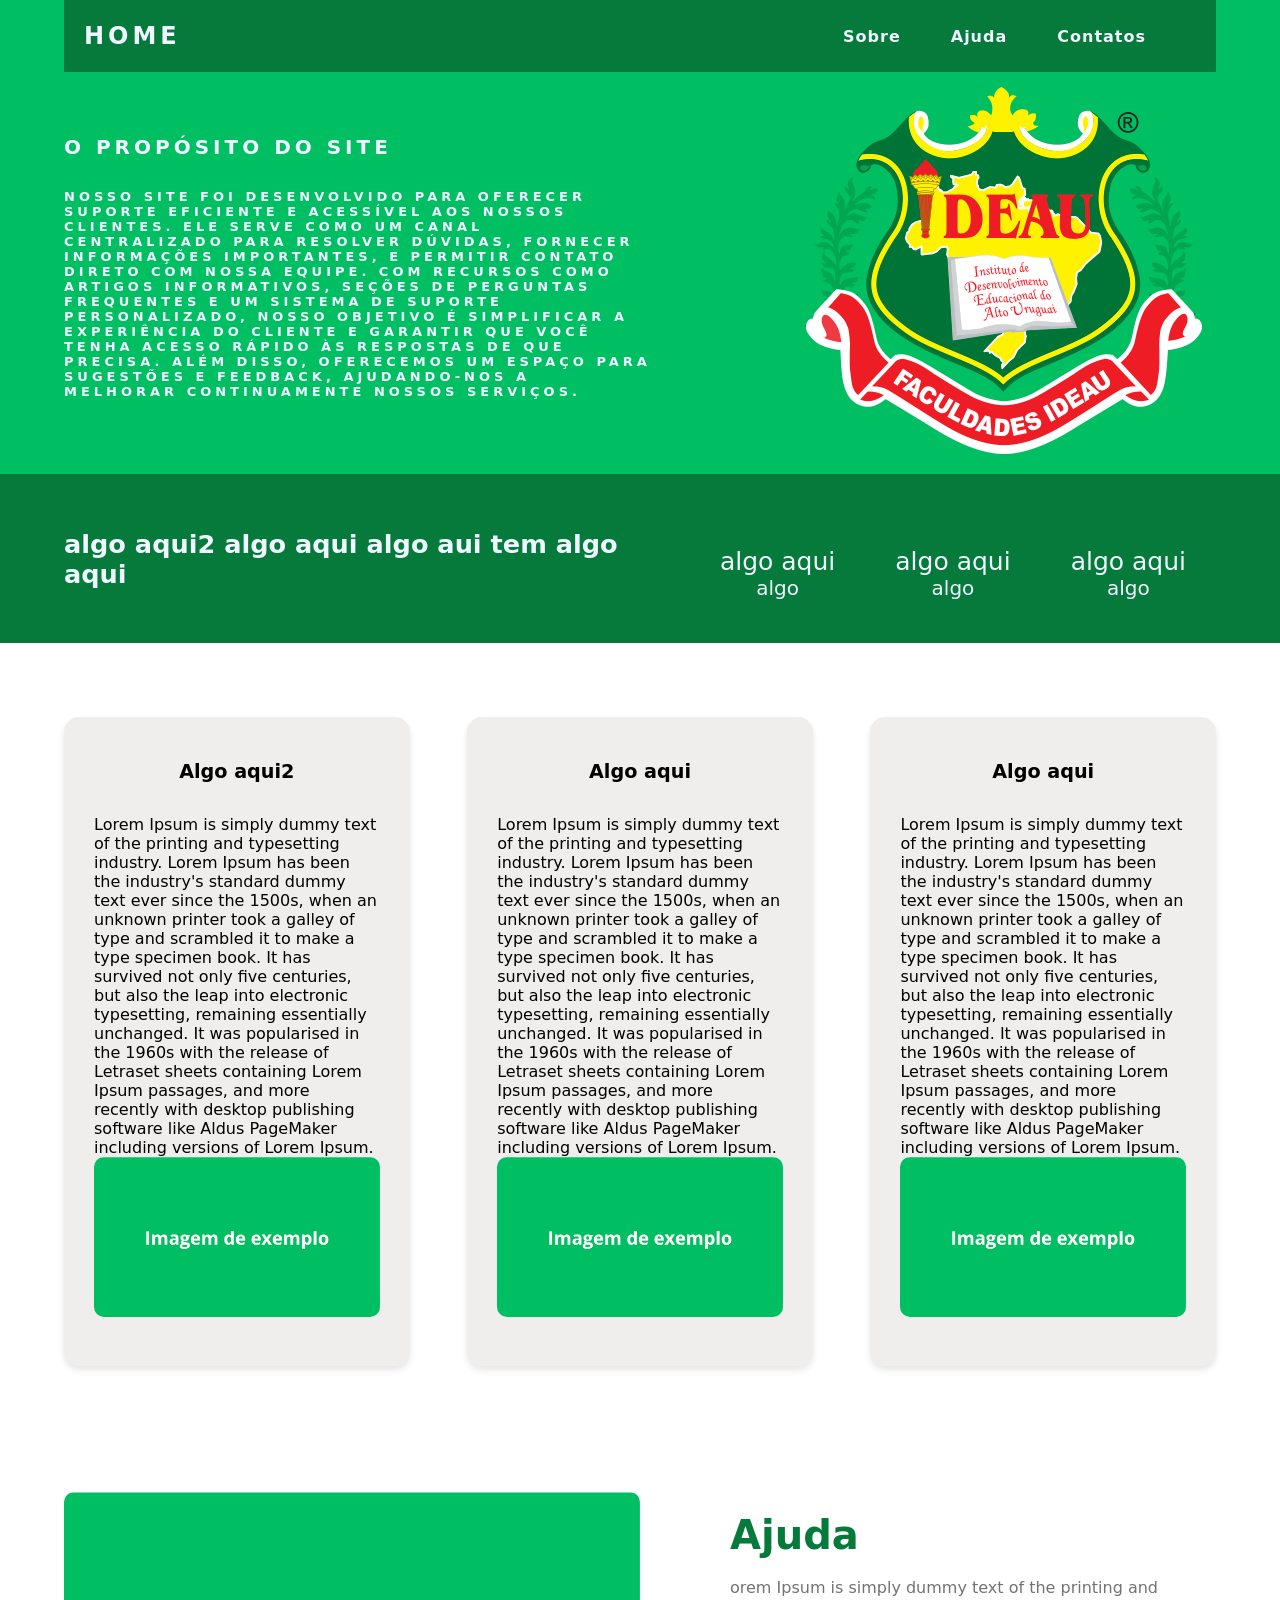
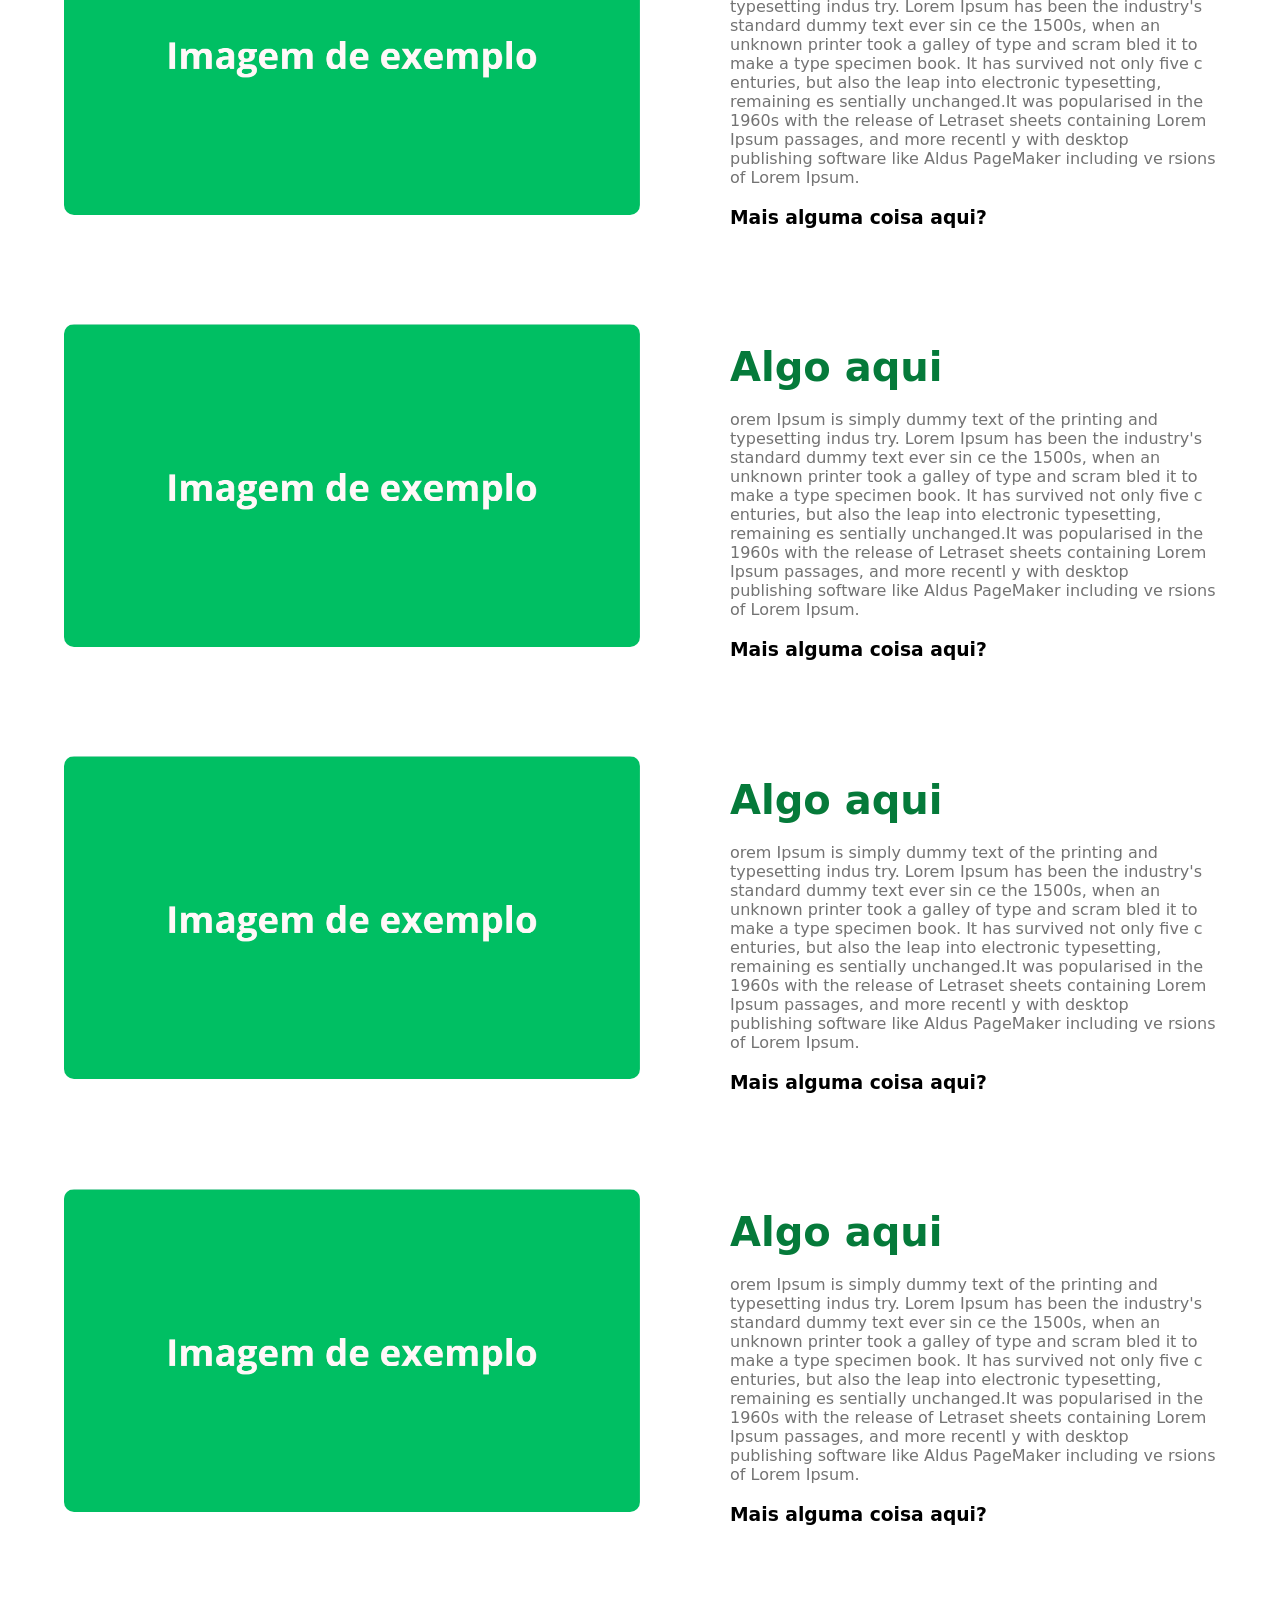
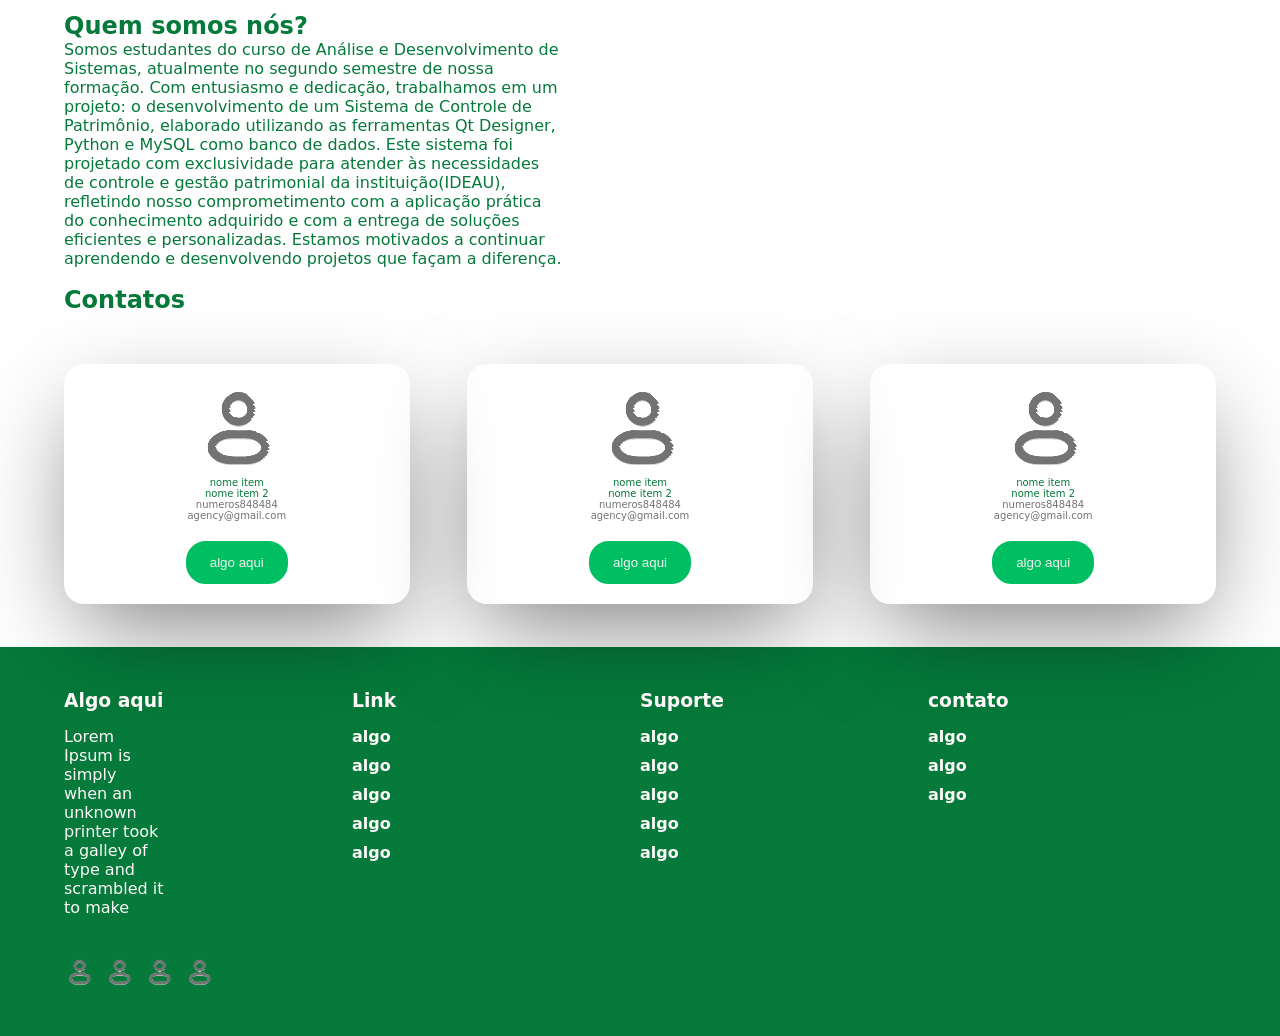
<file: PATP/asset_ctrl/documentation/helps/index.html>
<!DOCTYPE html>
<html lang="PT-BR">
<head>
    <meta charset="UTF-8">
    <meta name="viewport" content="width=device-width, initial-scale=1.0">
    <link rel="stylesheet" href="style.css">

    <title>Site Informativo - PATP 2/2024</title>
</head>
<body>
    <!--inicio do background_verde-->
    <div class="background_verde">
        <!--inicio do side menu superior-->
        <header id="header">
            <div class="container">
                <nav id="home">
                    <a class ="logo" href="#">Home</a>
                    <div class="menu-bar">
                        <div class="line1"></div>
                        <div class="line2"></div>
                        <div class="line3"></div>
                    </div>
                    <ul class="nav-list">
                        <li><a href="#diferenciais">Sobre</a></li>
                        <li><a href="#sobre">Ajuda</a></li>                     
                        <li><a href="#informacoes">Contatos</a></li> 
                        <li><a href="#home"></a></li>
                        <!--<li><a href="#"> <button class="btn-gradiente">algo aqui</button></a></li>-->
                    </ul>
                </nav>
            </div>
        </header>
        <!--final do side menu superior-->
        <!--inicio de um container-->
        <main>
            <div class="container">
                <div class="text-main">
                    <h1>  O Propósito do Site</h1>
                    <h2>
                        Nosso site foi desenvolvido para oferecer suporte eficiente e acessível aos nossos clientes. Ele serve como um canal centralizado para resolver dúvidas, fornecer informações importantes, e permitir contato direto com nossa equipe. Com recursos como artigos informativos, seções de perguntas frequentes e um sistema de suporte personalizado, nosso objetivo é simplificar a experiência do cliente e garantir que você tenha acesso rápido às respostas de que precisa. Além disso, oferecemos um espaço para sugestões e feedback, ajudando-nos a melhorar continuamente nossos serviços.</h2>
                </div>
                <div class="main-imagem">
                    <img src="logo__ideau.png" alt="imagem de exemplo">
                </div>
            </div>
        </main>
        <!--final de um container-->
    </div>
    <!--final do background_verde-->
    <!--inicio resultados-->
    <section id="resultados" class="resultados">
        <div class="container">
            <div class="resultados-text">
                algo aqui2 algo aqui algo aui tem algo aqui
            </div>
            <div class="resultados-dois">
                <p>
                    <span> algo aqui</span><br>
                    algo
                </p>

                <p>
                    <span> algo aqui</span><br>
                    algo
                </p>

                <p>
                    <span> algo aqui</span><br>
                    algo
                </p>
            </div>
        </div>
    </section>
    <!--final de resutados-->
    <!--inicial de section, container, diferenciais(parte do conteudo abaixo da faixa verde)-->
    <section id="diferenciais"class="diferenciais">
        <div class="container">
            <div class="card">
                <h3 class="titulo">Algo aqui2</h3><br>
                <p>Lorem Ipsum is simply dummy text of the printing and typesetting industry. Lorem Ipsum has been the industry's standard dummy text ever since the 1500s, when an unknown printer took a galley of type and scrambled it to make a type specimen book. It has survived not only five centuries, but also the leap into electronic typesetting, remaining essentially unchanged. 
                    It was popularised in the 1960s with the release of Letraset sheets containing Lorem Ipsum passages, and more recently with desktop publishing software like Aldus PageMaker including versions of Lorem Ipsum.</p>
                <img src="imagem exemplo.png" alt="1º exemplo de imagem">
            </div>
            <div class="card">
                <h3 class="titulo">Algo aqui</h3><br>
                <p>Lorem Ipsum is simply dummy text of the printing and typesetting industry. Lorem Ipsum has been the industry's standard dummy text ever since the 1500s, when an unknown printer took a galley of type and scrambled it to make a type specimen book. It has survived not only five centuries, but also the leap into electronic typesetting, remaining essentially unchanged. 
                    It was popularised in the 1960s with the release of Letraset sheets containing Lorem Ipsum passages, and more recently with desktop publishing software like Aldus PageMaker including versions of Lorem Ipsum.</p>
                <img src="imagem exemplo.png" alt="1º exemplo de imagem">
            </div>
            <div class="card">
                <h3 class="titulo">Algo aqui</h3><br>
                <p>Lorem Ipsum is simply dummy text of the printing and typesetting industry. Lorem Ipsum has been the industry's standard dummy text ever since the 1500s, when an unknown printer took a galley of type and scrambled it to make a type specimen book. It has survived not only five centuries, but also the leap into electronic typesetting, remaining essentially unchanged. 
                    It was popularised in the 1960s with the release of Letraset sheets containing Lorem Ipsum passages, and more recently with desktop publishing software like Aldus PageMaker including versions of Lorem Ipsum.</p>
                <img src="imagem exemplo.png" alt="1º exemplo de imagem">
            </div>
        </div>
    </section>
    <!--final de section, container, diferenciais-->
    <!--inicio de section, container (parte debaixo dos 3 cards)-->
    <section id="sobre"class="caso">
        <div class="container">
            <div class="caso-img"> 
                <img src="imagem exemplo.png" alt="exemplo de imagem">
            </div>
            <div class="caso-text">
                <h2>Ajuda</h2>
                <p>
                    orem Ipsum is simply dummy text of the printing and typesetting indus
                    try. Lorem Ipsum has been the industry's standard dummy text ever sin
                    ce the 1500s, when an unknown printer took a galley of type and scram
                    bled it to make a type specimen book. It has survived not only five c
                    enturies, but also the leap into electronic typesetting, remaining es
                    sentially unchanged.It was popularised in the 1960s with the release 
                    of Letraset sheets containing Lorem Ipsum passages, and more recentl
                    y with desktop publishing software like Aldus PageMaker including ve
                    rsions of Lorem Ipsum.
                </p>
                <h3>Mais alguma coisa aqui?</h3>
            </div>
            
        </div>
    </section>
    <!--final de section-->
        <!--inicio de section, container (parte debaixo dos 3 cards)-->
        <section class="caso">
            <div class="container">
                <div class="caso-img"> 
                    <img src="imagem exemplo.png" alt="exemplo de imagem">
                </div>
                <div class="caso-text">
                    <h2>Algo aqui</h2>
                    <p>
                        orem Ipsum is simply dummy text of the printing and typesetting indus
                        try. Lorem Ipsum has been the industry's standard dummy text ever sin
                        ce the 1500s, when an unknown printer took a galley of type and scram
                        bled it to make a type specimen book. It has survived not only five c
                        enturies, but also the leap into electronic typesetting, remaining es
                        sentially unchanged.It was popularised in the 1960s with the release 
                        of Letraset sheets containing Lorem Ipsum passages, and more recentl
                        y with desktop publishing software like Aldus PageMaker including ve
                        rsions of Lorem Ipsum.
                    </p>
                    <h3>Mais alguma coisa aqui?</h3>
                </div>
                
            </div>
        </section>
        <!--final de section-->
            <!--inicio de section, container (parte debaixo dos 3 cards)-->
    <section class="caso">
        <div class="container">
            <div class="caso-img"> 
                <img src="imagem exemplo.png" alt="exemplo de imagem">
            </div>
            <div class="caso-text">
                <h2>Algo aqui</h2>
                <p>
                    orem Ipsum is simply dummy text of the printing and typesetting indus
                    try. Lorem Ipsum has been the industry's standard dummy text ever sin
                    ce the 1500s, when an unknown printer took a galley of type and scram
                    bled it to make a type specimen book. It has survived not only five c
                    enturies, but also the leap into electronic typesetting, remaining es
                    sentially unchanged.It was popularised in the 1960s with the release 
                    of Letraset sheets containing Lorem Ipsum passages, and more recentl
                    y with desktop publishing software like Aldus PageMaker including ve
                    rsions of Lorem Ipsum.
                </p>
                <h3>Mais alguma coisa aqui?</h3>
            </div>
            
        </div>
    </section>
    <!--final de section-->
        <!--inicio de section, container (parte debaixo dos 3 cards)-->
        <section class="caso">
            <div class="container">
                <div class="caso-img"> 
                    <img src="imagem exemplo.png" alt="exemplo de imagem">
                </div>
                <div class="caso-text">
                    <h2>Algo aqui</h2>
                    <p>
                        orem Ipsum is simply dummy text of the printing and typesetting indus
                        try. Lorem Ipsum has been the industry's standard dummy text ever sin
                        ce the 1500s, when an unknown printer took a galley of type and scram
                        bled it to make a type specimen book. It has survived not only five c
                        enturies, but also the leap into electronic typesetting, remaining es
                        sentially unchanged.It was popularised in the 1960s with the release 
                        of Letraset sheets containing Lorem Ipsum passages, and more recentl
                        y with desktop publishing software like Aldus PageMaker including ve
                        rsions of Lorem Ipsum.
                    </p>
                    <h3>Mais alguma coisa aqui?</h3>
                </div>
                
            </div>
        </section>
        <!--final de section-->
        <!--inicio do terceiro section-->
        <section id= "informacoes"class="exemplo-1">
            <div class="container">
                <h1 class="azul">Quem somos nós?</h1>
                <p>Somos estudantes do curso de Análise e Desenvolvimento de Sistemas, atualmente no segundo semestre de nossa formação. Com entusiasmo e dedicação, trabalhamos em um projeto: o desenvolvimento de um Sistema de Controle de Patrimônio, elaborado utilizando as ferramentas Qt Designer, Python e MySQL como banco de dados.
                    Este sistema foi projetado com exclusividade para atender às necessidades de controle e gestão patrimonial da instituição(IDEAU), refletindo nosso comprometimento com a aplicação prática do conhecimento adquirido e com a entrega de soluções eficientes e personalizadas.
                    Estamos motivados a continuar aprendendo e desenvolvendo projetos que façam a diferença.
                </p><br>
                    <p class="azul">Contatos</p>
                <div class="cards">
                    <!--card item 1 -->
                    <div class="card-item">
                    <div class="img-cards">
                        
                    </div>
                        <img src="ico.perfil.png" alt="exemplo1">
                        <p class="nome_item"> nome item</p>
                        <p class="nome_item2">nome item 2</p>
                        <p class="numero">numeros848484 <br> agency@gmail.com
                        </p>
                        <button> algo aqui</button>
                    </div>
                    <!--final card item 1 -->
                     <!--card item 2 -->
                    <div class="card-item">
                        <img src="ico.perfil.png" alt="exemplo1">
                        <p class="nome_item"> nome item</p>
                        <p class="nome_item2">nome item 2</p>
                        <p class="numero">numeros848484 <br> agency@gmail.com
                        </p>
                        <button> algo aqui</button>
                    </div>
                    <!--final card item 2 -->
                    <!--card item 3 -->
                    <div class="card-item">
                        <img src="ico.perfil.png" alt="exemplo1">
                        <p class="nome_item"> nome item</p>
                        <p class="nome_item2">nome item 2</p>
                        <p class="numero">numeros848484 <br> agency@gmail.com
                        </p>
                        <button> algo aqui</button>
                    </div>
                    <!--final card item 3 -->
                </div>
            </div>
        </section>
    <!--final secction-->
    <!--footer-->
    <footer>
        <div class="container">
            <!--inicio-->
            <ul>
                <h3>Algo aqui</h3>
                <p>Lorem Ipsum is simply when
                an unknown printer took a galley
                 of type and scrambled it to make
                </p>
                <div class="redes-sociais">
                    <img src="ico.perfil.png" alt="exemplo de icone">
                    <img src="ico.perfil.png" alt="exemplo de icone">
                    <img src="ico.perfil.png" alt="exemplo de icone">
                    <img src="ico.perfil.png" alt="exemplo de icone">
                </div>
            </ul>
            <!--final-->
            <!--inicio-->
            <ul>
                <h3>Link</h3>
                <li><a href="#">algo</a></li>
                <li><a href="#">algo</a></li>
                <li><a href="#">algo</a></li>
                <li><a href="#">algo</a></li>
                <li><a href="#">algo</a></li>
            </ul>
            <!--final-->
            <!--inicio-->
            <ul>
                <h3>Suporte</h3>
                <li><a href="#">algo</a></li>
                <li><a href="#">algo</a></li>
                <li><a href="#">algo</a></li>
                <li><a href="#">algo</a></li>
                <li><a href="#">algo</a></li>
            </ul>
            <!--final-->
            <!--inicio-->
            <ul>
                <h3>contato</h3>
                <li><a href="#">algo</a></li>
                <li><a href="#">algo</a></li>
                <li><a href="#">algo</a></li>
            </ul>
            <!--final-->
        </div>
    </footer>
    <!--final footer-->
    <script src="jvaS.js"></script>
</body>

</html>
</file>
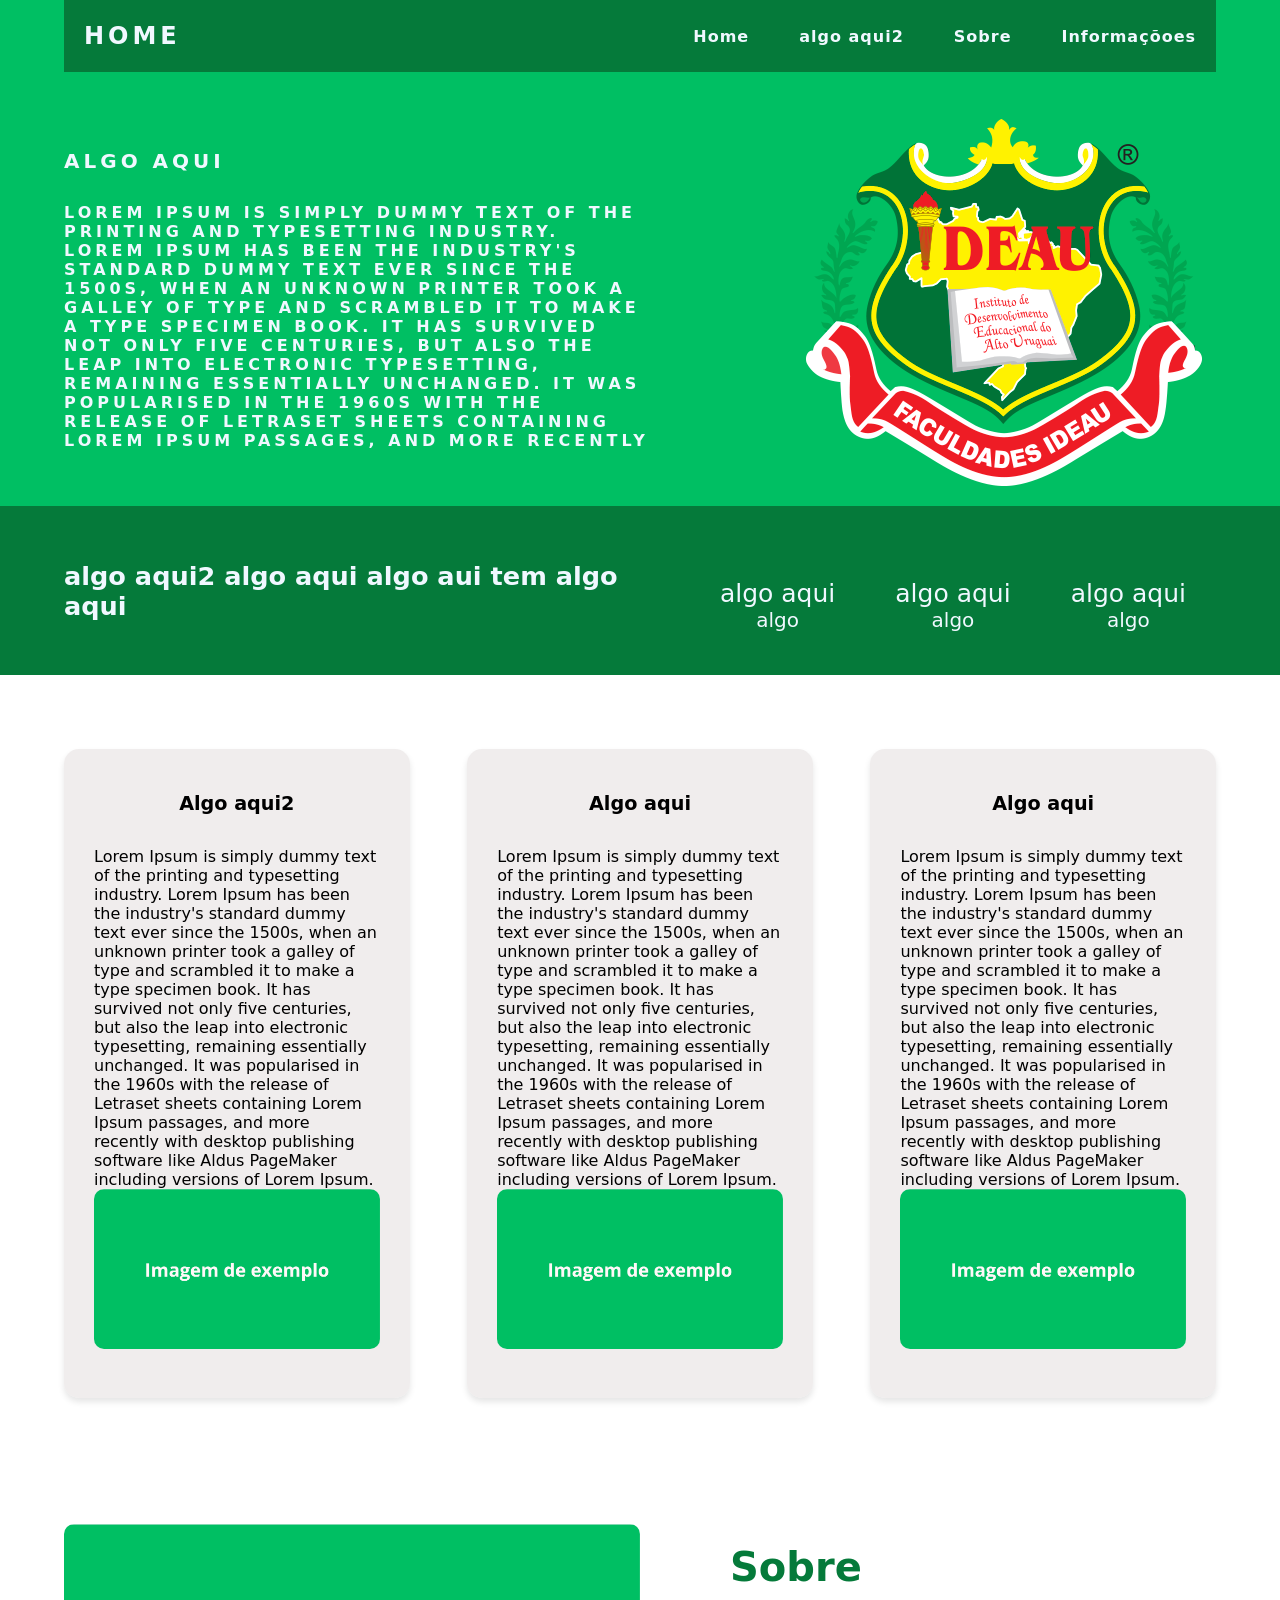
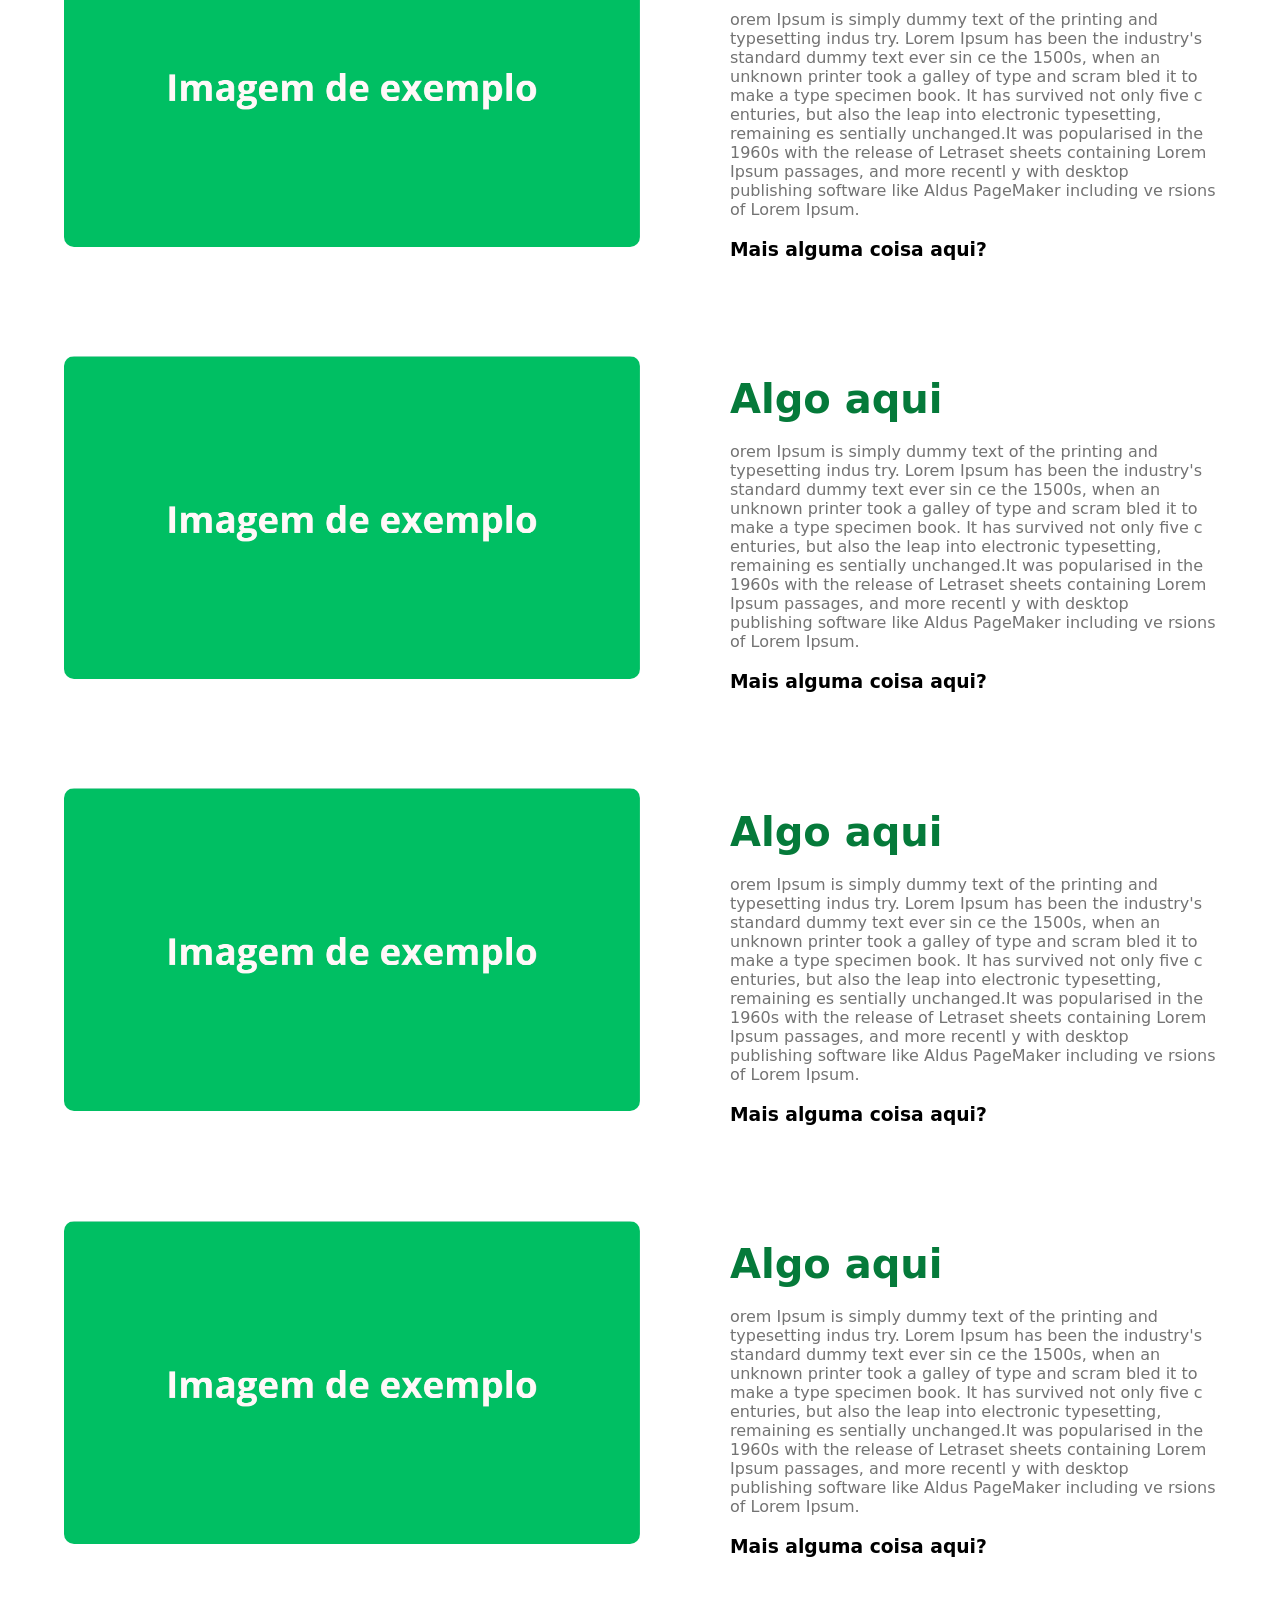
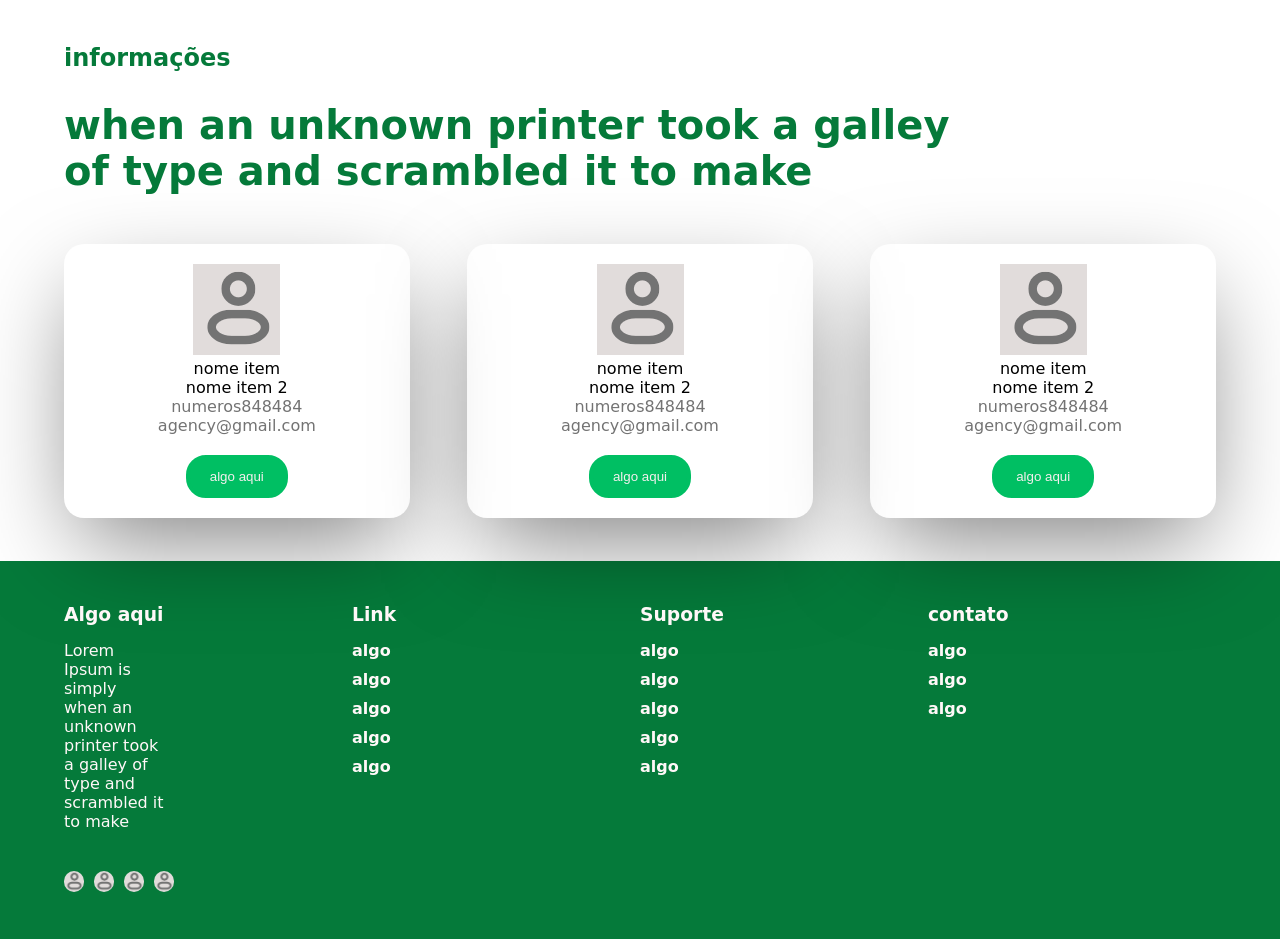
<file: PATP/bckp/asset_ctrl/documentation/helps/index.html>
<!DOCTYPE html>
<html lang="PT-BR">
<head>
    <meta charset="UTF-8">
    <meta name="viewport" content="width=device-width, initial-scale=1.0">
    <link rel="stylesheet" href="style.css">

    <title>Site Informativo - PATP 2/2024</title>
</head>
<body>
    <!--inicio do background_verde-->
    <div class="background_verde">
        <!--inicio do side menu superior-->
        <header>
            <div class="container">
                <nav id="home">
                    <a class ="logo" href="#">Home</a>
                    <div class="menu-bar">
                        <div class="line1"></div>
                        <div class="line2"></div>
                        <div class="line3"></div>
                    </div>
                    <ul class="nav-list">
                        <li><a href="#home">Home</a></li>
                        <li><a href="#diferenciais">algo aqui2</a></li>
                        <li><a href="#sobre">Sobre</a></li>                     
                        <li><a href="#informacoes">Informaçõoes</a></li> 
                        <!--<li><a href="#"> <button class="btn-gradiente">algo aqui</button></a></li>-->
                    </ul>
                </nav>
            </div>
        </header>
        <!--final do side menu superior-->
        <!--inicio de um container-->
        <main>
            <div class="container">
                <div class="text-main">
                    <h1> Algo aqui</h1>
                    <h2>
                        Lorem Ipsum is simply dummy text of the printing and typesetting industry. Lorem Ipsum has been the industry's standard dummy text ever since the 1500s, when an unknown printer took a galley of type and scrambled it to make a type specimen book. It has survived not only five centuries, but also the leap into electronic typesetting, remaining essentially unchanged. It was popularised in the 1960s with the release of Letraset sheets containing Lorem Ipsum passages, and more recently  
                    </h2>
                </div>
                <div class="main-imagem">
                    <img src="logo__ideau.png" alt="imagem de exemplo">
                </div>
            </div>
        </main>
        <!--final de um container-->
    </div>
    <!--final do background_verde-->
    <!--inicio resultados-->
    <section id="resultados" class="resultados">
        <div class="container">
            <div class="resultados-text">
                algo aqui2 algo aqui algo aui tem algo aqui
            </div>
            <div class="resultados-dois">
                <p>
                    <span> algo aqui</span><br>
                    algo
                </p>

                <p>
                    <span> algo aqui</span><br>
                    algo
                </p>

                <p>
                    <span> algo aqui</span><br>
                    algo
                </p>
            </div>
        </div>
    </section>
    <!--final de resutados-->
    <!--inicial de section, container, diferenciais(parte do conteudo abaixo da faixa verde)-->
    <section id="diferenciais"class="diferenciais">
        <div class="container">
            <div class="card">
                <h3 class="titulo">Algo aqui2</h3><br>
                <p>Lorem Ipsum is simply dummy text of the printing and typesetting industry. Lorem Ipsum has been the industry's standard dummy text ever since the 1500s, when an unknown printer took a galley of type and scrambled it to make a type specimen book. It has survived not only five centuries, but also the leap into electronic typesetting, remaining essentially unchanged. 
                    It was popularised in the 1960s with the release of Letraset sheets containing Lorem Ipsum passages, and more recently with desktop publishing software like Aldus PageMaker including versions of Lorem Ipsum.</p>
                <img src="imagem exemplo.png" alt="1º exemplo de imagem">
            </div>
            <div class="card">
                <h3 class="titulo">Algo aqui</h3><br>
                <p>Lorem Ipsum is simply dummy text of the printing and typesetting industry. Lorem Ipsum has been the industry's standard dummy text ever since the 1500s, when an unknown printer took a galley of type and scrambled it to make a type specimen book. It has survived not only five centuries, but also the leap into electronic typesetting, remaining essentially unchanged. 
                    It was popularised in the 1960s with the release of Letraset sheets containing Lorem Ipsum passages, and more recently with desktop publishing software like Aldus PageMaker including versions of Lorem Ipsum.</p>
                <img src="imagem exemplo.png" alt="1º exemplo de imagem">
            </div>
            <div class="card">
                <h3 class="titulo">Algo aqui</h3><br>
                <p>Lorem Ipsum is simply dummy text of the printing and typesetting industry. Lorem Ipsum has been the industry's standard dummy text ever since the 1500s, when an unknown printer took a galley of type and scrambled it to make a type specimen book. It has survived not only five centuries, but also the leap into electronic typesetting, remaining essentially unchanged. 
                    It was popularised in the 1960s with the release of Letraset sheets containing Lorem Ipsum passages, and more recently with desktop publishing software like Aldus PageMaker including versions of Lorem Ipsum.</p>
                <img src="imagem exemplo.png" alt="1º exemplo de imagem">
            </div>
        </div>
    </section>
    <!--final de section, container, diferenciais-->
    <!--inicio de section, container (parte debaixo dos 3 cards)-->
    <section id="sobre"class="caso">
        <div class="container">
            <div class="caso-img"> 
                <img src="imagem exemplo.png" alt="exemplo de imagem">
            </div>
            <div class="caso-text">
                <h2>Sobre</h2>
                <p>
                    orem Ipsum is simply dummy text of the printing and typesetting indus
                    try. Lorem Ipsum has been the industry's standard dummy text ever sin
                    ce the 1500s, when an unknown printer took a galley of type and scram
                    bled it to make a type specimen book. It has survived not only five c
                    enturies, but also the leap into electronic typesetting, remaining es
                    sentially unchanged.It was popularised in the 1960s with the release 
                    of Letraset sheets containing Lorem Ipsum passages, and more recentl
                    y with desktop publishing software like Aldus PageMaker including ve
                    rsions of Lorem Ipsum.
                </p>
                <h3>Mais alguma coisa aqui?</h3>
            </div>
            
        </div>
    </section>
    <!--final de section-->
        <!--inicio de section, container (parte debaixo dos 3 cards)-->
        <section class="caso">
            <div class="container">
                <div class="caso-img"> 
                    <img src="imagem exemplo.png" alt="exemplo de imagem">
                </div>
                <div class="caso-text">
                    <h2>Algo aqui</h2>
                    <p>
                        orem Ipsum is simply dummy text of the printing and typesetting indus
                        try. Lorem Ipsum has been the industry's standard dummy text ever sin
                        ce the 1500s, when an unknown printer took a galley of type and scram
                        bled it to make a type specimen book. It has survived not only five c
                        enturies, but also the leap into electronic typesetting, remaining es
                        sentially unchanged.It was popularised in the 1960s with the release 
                        of Letraset sheets containing Lorem Ipsum passages, and more recentl
                        y with desktop publishing software like Aldus PageMaker including ve
                        rsions of Lorem Ipsum.
                    </p>
                    <h3>Mais alguma coisa aqui?</h3>
                </div>
                
            </div>
        </section>
        <!--final de section-->
            <!--inicio de section, container (parte debaixo dos 3 cards)-->
    <section class="caso">
        <div class="container">
            <div class="caso-img"> 
                <img src="imagem exemplo.png" alt="exemplo de imagem">
            </div>
            <div class="caso-text">
                <h2>Algo aqui</h2>
                <p>
                    orem Ipsum is simply dummy text of the printing and typesetting indus
                    try. Lorem Ipsum has been the industry's standard dummy text ever sin
                    ce the 1500s, when an unknown printer took a galley of type and scram
                    bled it to make a type specimen book. It has survived not only five c
                    enturies, but also the leap into electronic typesetting, remaining es
                    sentially unchanged.It was popularised in the 1960s with the release 
                    of Letraset sheets containing Lorem Ipsum passages, and more recentl
                    y with desktop publishing software like Aldus PageMaker including ve
                    rsions of Lorem Ipsum.
                </p>
                <h3>Mais alguma coisa aqui?</h3>
            </div>
            
        </div>
    </section>
    <!--final de section-->
        <!--inicio de section, container (parte debaixo dos 3 cards)-->
        <section class="caso">
            <div class="container">
                <div class="caso-img"> 
                    <img src="imagem exemplo.png" alt="exemplo de imagem">
                </div>
                <div class="caso-text">
                    <h2>Algo aqui</h2>
                    <p>
                        orem Ipsum is simply dummy text of the printing and typesetting indus
                        try. Lorem Ipsum has been the industry's standard dummy text ever sin
                        ce the 1500s, when an unknown printer took a galley of type and scram
                        bled it to make a type specimen book. It has survived not only five c
                        enturies, but also the leap into electronic typesetting, remaining es
                        sentially unchanged.It was popularised in the 1960s with the release 
                        of Letraset sheets containing Lorem Ipsum passages, and more recentl
                        y with desktop publishing software like Aldus PageMaker including ve
                        rsions of Lorem Ipsum.
                    </p>
                    <h3>Mais alguma coisa aqui?</h3>
                </div>
                
            </div>
        </section>
        <!--final de section-->
        <!--inicio do terceiro section-->
        <section id= "informacoes"class="exemplo-1">
            <div class="container">
                <p class="azul">informações</p>
                <h2>when an unknown printer took a 
                    galley of type and scrambled it 
                    to make </h2>
                <div class="cards">
                    <!--card item 1 -->
                    <div class="card-item">
                    <div class="img-cards">
                        
                    </div>
                        <img src="ico.perfil.png" alt="exemplo1">
                        <p class="nome_item"> nome item</p>
                        <p class="nome_item2">nome item 2</p>
                        <p class="numero">numeros848484 <br> agency@gmail.com
                        </p>
                        <button> algo aqui</button>
                    </div>
                    <!--final card item 1 -->
                     <!--card item 2 -->
                    <div class="card-item">
                        <img src="ico.perfil.png" alt="exemplo1">
                        <p class="nome_item"> nome item</p>
                        <p class="nome_item2">nome item 2</p>
                        <p class="numero">numeros848484 <br> agency@gmail.com
                        </p>
                        <button> algo aqui</button>
                    </div>
                    <!--final card item 2 -->
                    <!--card item 3 -->
                    <div class="card-item">
                        <img src="ico.perfil.png" alt="exemplo1">
                        <p class="nome_item"> nome item</p>
                        <p class="nome_item2">nome item 2</p>
                        <p class="numero">numeros848484 <br> agency@gmail.com
                        </p>
                        <button> algo aqui</button>
                    </div>
                    <!--final card item 3 -->
                </div>
            </div>
        </section>
    <!--final secction-->
    <!--footer-->
    <footer>
        <div class="container">
            <!--inicio-->
            <ul>
                <h3>Algo aqui</h3>
                <p>Lorem Ipsum is simply when
                an unknown printer took a galley
                 of type and scrambled it to make
                </p>
                <div class="redes-sociais">
                    <img src="ico.perfil.png" alt="exemplo de icone">
                    <img src="ico.perfil.png" alt="exemplo de icone">
                    <img src="ico.perfil.png" alt="exemplo de icone">
                    <img src="ico.perfil.png" alt="exemplo de icone">
                </div>
            </ul>
            <!--final-->
            <!--inicio-->
            <ul>
                <h3>Link</h3>
                <li><a href="#">algo</a></li>
                <li><a href="#">algo</a></li>
                <li><a href="#">algo</a></li>
                <li><a href="#">algo</a></li>
                <li><a href="#">algo</a></li>
            </ul>
            <!--final-->
            <!--inicio-->
            <ul>
                <h3>Suporte</h3>
                <li><a href="#">algo</a></li>
                <li><a href="#">algo</a></li>
                <li><a href="#">algo</a></li>
                <li><a href="#">algo</a></li>
                <li><a href="#">algo</a></li>
            </ul>
            <!--final-->
            <!--inicio-->
            <ul>
                <h3>contato</h3>
                <li><a href="#">algo</a></li>
                <li><a href="#">algo</a></li>
                <li><a href="#">algo</a></li>
            </ul>
            <!--final-->
        </div>
    </footer>
    <!--final footer-->
    <script src="jvaS.js"></script>
</body>

</html>
</file>
<file: PATP/asset_ctrl/documentation/helps/style.css>
* {
    margin: 0;
    padding: 0;
    box-sizing: border-box;
}

main {
    margin-top: 60px; /* Ajuste conforme a altura do header */
}

#header {
    position: fixed;
    top: 0;
    width: 100%;
    background-color: #00BF63; /* Ou a cor do seu tema */
    z-index: 1000; /* Garante que fique sobre outros elementos */
    transition: all 0.3s ease-in-out;
}

#header.rolagem {
    box-shadow: 0px 4px 6px rgba(0, 0, 0, 0.1); /* Adiciona um efeito visual ao rolar */
}

.background_verde {
    background-color: #00BF63;
    width: 100%;
}

a {
    font-weight: 600;
    color: aliceblue;
    text-decoration: none;
}

a:hover {
    opacity: 0.7;
}

.logo {
    font-weight: 600;
    font-size: 24px;
    text-transform: uppercase;
    letter-spacing: 4px;
}

nav {
    display: flex;
    justify-content: space-between; 
    align-items: center;
    padding: 0 20px;
    font-family: system-ui, -apple-system, BlinkMacSystemFont, 'Segoe UI', Roboto, Oxygen, Ubuntu, Cantarell, 'Open Sans', 'Helvetica Neue', sans-serif;
    background-color: #057A3A;
    height: 8vh;
}

.nav-list {
    list-style: none;
    display: flex;
}

.nav-list li {
    letter-spacing: 1px;
    margin-left: 50px;
}

.menu-bar {
    display: none;
    cursor: pointer;
    margin-left: auto; 
    position: relative; 
}

.menu-bar div {
    width: 32px;
    height: 2px;
    background-color: #FFF8F8;
    margin: 8px;
    transition: transform 0.3s ease, opacity 0.3s ease;
}

.nav-list.active {
    transform: translateX(0);
}

@keyframes navLinkFade {
    from {
        opacity: 0;
        transform: translateX(50px);
    }
    to {
        opacity: 1;
        transform: translateX(0);
    }
}

.menu-bar.active .line1 {
    transform: rotate(-45deg) translate(-8px, 8px);
}

.menu-bar.active .line2 {
    opacity: 0;
}

.menu-bar.active .line3 {
    transform: rotate(45deg) translate(-5px, -7px);
}

main .container {
    display: flex;
    justify-content: space-around;
    align-items: center;
    margin-top: 20px;
}

.text-main {
    width: 100%;
    color: aliceblue;
    font-size: 18px;
    text-transform: uppercase;
    letter-spacing: 4px;
    font-family: system-ui, -apple-system, BlinkMacSystemFont, 'Segoe UI', Roboto, Oxygen, Ubuntu, Cantarell, 'Open Sans', 'Helvetica Neue', sans-serif;
}

.main-imagem {
    font-size: 24px;
    text-transform: uppercase;
    letter-spacing: 4px;
    margin: 0 auto;
}

h1 {
    color: aliceblue;
    font-size: 20px;
}

h2 {
    color: aliceblue;
    font-size: 13px;
    margin-top: 30px;
    width: 80%;
}

.container {
    max-width: 1440px;
    padding: 0 5%;
    margin: 0 auto;
}

section,
footer
{
    padding: 2.7rem 0;
}
/*section diferenciais*/
.diferenciais .container {
    display: flex;
    justify-content: space-between; /* Espaça os cards uniformemente */
    flex-wrap: nowrap; /* Evita quebra de linha */
    gap: 20px; /* Espaçamento consistente entre os cards */
    margin: 30px auto;
    font-family: system-ui, -apple-system, BlinkMacSystemFont, 'Segoe UI', Roboto, Oxygen, Ubuntu, Cantarell, 'Open Sans', 'Helvetica Neue', sans-serif;
}

.diferenciais .card {
    flex: 0 0 30%; /* Cada card ocupa 30% do contêiner */
    max-width: 30%; /* Garante que não exceda 30% */
    cursor: pointer;
    border-radius: 15px;
    padding: 30px;
    background-color: rgba(225, 220, 219, 0.5); /* Corrigido ponto e vírgula */
    box-shadow: 0 4px 6px rgba(0, 0, 0, 0.1); /* Adiciona uma leve sombra */
    transition: 0.3s; /* Suaviza a transição */
}

.diferenciais .card:hover {
    background-color: #E1DCDB;
    box-shadow: 0px 10px 67px 8px #A6A6A6;
}


.diferenciais .card img {
    width: 100%; /* Faz a imagem ocupar toda a largura do card */
    height: auto; /* Mantém a proporção da imagem */
    border-radius: 10px; /* Arredonda as bordas */
    margin-bottom: 15px; /* Espaçamento abaixo da imagem */
}

.diferenciais .card .titulo {
    margin: 13px 0;
    font-weight: 700;
    font-size: 1.2rem; /* Tamanho do título */
    text-align: center; /* Centraliza o texto */
}


/*resultados*/
.resultados{
    background-color: #057A3A;
}
.resultados .container{
   display: flex; 
   align-items: center;
   justify-content: space-between;
}
.resultados .resultados-text{
    font-family: system-ui, -apple-system, BlinkMacSystemFont, 'Segoe UI', Roboto, Oxygen, Ubuntu, Cantarell, 'Open Sans', 'Helvetica Neue', sans-serif;
    color: aliceblue;
    font-size: 1.6rem;
    font-weight: 600;
    width: 50%;
}
.resultados .resultados-dois{
    display: flex;
    align-items: center;
    justify-content: center;
    color: aliceblue;
    margin-top: 30px;
    font-family: system-ui, -apple-system, BlinkMacSystemFont, 'Segoe UI', Roboto, Oxygen, Ubuntu, Cantarell, 'Open Sans', 'Helvetica Neue', sans-serif;
}

.resultados .resultados-dois p{
    text-align: center;
    margin: 0 30px;
    font-size: 20px;
}

.resultados .resultados-dois p span{
    font-size: 25px;
    font-weight: 500;
}

/* section caso*/
.caso .container{
    display: flex;
    align-items: center;
}
.caso .caso-img{
    width: 50%;
}

.caso .caso-img img{
    width: 100%;
    border-radius: 10px;
}

.caso .caso-text{
    width: 50%; 
    font-family: system-ui, -apple-system, BlinkMacSystemFont, 'Segoe UI', Roboto, Oxygen, Ubuntu, Cantarell, 'Open Sans', 'Helvetica Neue', sans-serif;
    padding-left: 90px;
}

.caso .caso-text h2{
    font-size: 2.5rem;
    color: #057A3A;
}

.caso .caso-text p{
    margin: 20px 0;
    color:#737373 ;
}

.exemplo-1 .azul{
 font-size:24px ;
 font-weight: 600;
 color:#057A3A;
 font-family: system-ui, -apple-system, BlinkMacSystemFont, 'Segoe UI', Roboto, Oxygen, Ubuntu, Cantarell, 'Open Sans', 'Helvetica Neue', sans-serif;
}
.exemplo-1 p{
    max-width: 500px;
    color: #057A3A;
    font-family: system-ui, -apple-system, BlinkMacSystemFont, 'Segoe UI', Roboto, Oxygen, Ubuntu, Cantarell, 'Open Sans', 'Helvetica Neue', sans-serif;
}

.exemplo-1 .cards{
    display: flex;
    font-size: 10px;
    justify-content: space-between;
    margin-top: 50px;
}

.exemplo-1 .cards .card-item{
    width: 30%;
    text-align: center;
    padding:  20px;
    border-radius: 20px;
    box-shadow: 0px 35px 97px -15px rgba(0, 0, 0, 0.5) ;
    font-family: system-ui, -apple-system, BlinkMacSystemFont, 'Segoe UI', Roboto, Oxygen, Ubuntu, Cantarell, 'Open Sans', 'Helvetica Neue', sans-serif;
}

.exemplo-1 .cards .img{
    padding: 0;
    width: 30%; 
    border-radius: 10px; 
    margin: 0 auto;
    border-radius: 20px;
}

.exemplo-1 .cards .numero{
    margin-bottom: 20px;
    color: #737373;
}
.exemplo-1 .cards button{
    padding: 10px 20px;
    color: rgb(243, 239, 238);
	border-radius:20px;		
	border: 4px solid #00BF63;
	background-color:#00BF63;
}

.exemplo-1 .cards button:hover{
    background-color:rgb(255, 240, 238);
    color:#00BF63
}
.exemplo-1 .cards button:active {
    background-color: rgb(227, 227, 227); /* Muda a cor de fundo */
    transform: scale(0.95); /* Dá um efeito de compressão suave */
    box-shadow: 0 4px 6px rgba(0, 0, 0, 0.2); /* Ajusta a sombra */
}

/*footer*/
footer{
    background-color: #057A3A;
    font-family: system-ui, -apple-system, BlinkMacSystemFont, 'Segoe UI', Roboto, Oxygen, Ubuntu, Cantarell, 'Open Sans', 'Helvetica Neue', sans-serif;
}


footer .container{
    display: flex;
    color:#FFF8F8
}

footer .container ul{
    list-style-type: none;
    width: 50%;
}
footer .container h3{
    margin-bottom: 16px;
    font-weight: 600;
}
footer .container .redes-sociais img{
    margin-right: 5px;
    max-width: 30px;
    border-radius: 10px;
}
footer .container ul > p{
    max-width: 100px;
    margin-bottom: 40px;
}
footer .container li{
    margin: 10px 0;
}
footer .container a {
    color: #FFF8F8;
}
/* Responsivo */

@media (max-width: 999px) {
    body {
        overflow-x: hidden;
    }

    nav {
        flex-direction: row;
        padding: 10px 20px;
        background-color: #00BF63;
    }

    .nav-list {
        position: fixed;
        top: 6.3vh;
        right: 0;
        width: 50vw;
        height: 35vh;
        background: #057A3A;
        flex-direction: column;
        align-items: center;
        justify-content: space-around;
        transition: all 0.3s ease;
        transform: translateX(100%);
        border-bottom-left-radius: 20px;
        border-top-left-radius: 20px; 
        box-shadow: 0 8px 30px rgba(0, 0, 0, 0.5);
 
    }

    .nav-list.active {
        transform: translateX(0);
    }

    .nav-list li {
        margin-left: 0;
        margin-top: 15px;
        font-size: 18px;
    }

    .menu-bar {
        display: block;
    }

    .main-image {
        max-width: 10%;
        height: auto;
        float: left; 
        margin-right: 1000px;
    }

    .text-main {
        text-align: left;
        font-size: 15px; 
        padding: 0;
        margin: 0 auto;
    }
    h1 {
        place-items: center;
        text-align: center;
        font-size: 25px;
        padding: 0;
        margin: 0 auto;
        margin-bottom: 15px;
    }
    h2 {
        place-items: center;
        text-align: center;
        font-size: 13px;
        padding: 0;
        margin: 0 auto;
    }


    main .container{
        flex-direction: column;
    }

    .resultados .container{
        flex-direction: column;
    }
    .resultados .resultados-text,
    .resultados .resultados-dois{
        width: 100%;
        text-align: center;
    }
    .diferenciais .container{
        flex-direction: column;
    }
    .diferenciais .card{
       min-width: 100%; 
    }
    .caso .container{
        flex-direction: column-reverse;
    }
    .caso .caso-text,
    .caso .caso-img{
        width: 100%;
        padding: 0 ;
    }
    .exemplo-1 .cards{
        flex-direction: column;
        text-align: center;
    }
    .exemplo-1 .cards .card-item{
        width: 100%;
        margin-top: 50px;
    }
    footer .container{
        display: flex;
        
    }
}
</file>
<file: PATP/bckp/asset_ctrl/documentation/helps/style.css>
* {
    margin: 0;
    padding: 0;
    box-sizing: border-box;
}

.background_verde {
    background-color: #00BF63;
    width: 100%;
}

a {
    font-weight: 600;
    color: aliceblue;
    text-decoration: none;
}

a:hover {
    opacity: 0.7;
}

.logo {
    font-weight: 600;
    font-size: 24px;
    text-transform: uppercase;
    letter-spacing: 4px;
}

nav {
    display: flex;
    justify-content: space-between; 
    align-items: center;
    padding: 0 20px;
    font-family: system-ui, -apple-system, BlinkMacSystemFont, 'Segoe UI', Roboto, Oxygen, Ubuntu, Cantarell, 'Open Sans', 'Helvetica Neue', sans-serif;
    background-color: #057A3A;
    height: 8vh;
}

.nav-list {
    list-style: none;
    display: flex;
}

.nav-list li {
    letter-spacing: 1px;
    margin-left: 50px;
}

.menu-bar {
    display: none;
    cursor: pointer;
    margin-left: auto; 
    position: relative; 
}

.menu-bar div {
    width: 32px;
    height: 2px;
    background-color: #FFF8F8;
    margin: 8px;
    transition: transform 0.3s ease, opacity 0.3s ease;
}

.nav-list.active {
    transform: translateX(0);
}

@keyframes navLinkFade {
    from {
        opacity: 0;
        transform: translateX(50px);
    }
    to {
        opacity: 1;
        transform: translateX(0);
    }
}

.menu-bar.active .line1 {
    transform: rotate(-45deg) translate(-8px, 8px);
}

.menu-bar.active .line2 {
    opacity: 0;
}

.menu-bar.active .line3 {
    transform: rotate(45deg) translate(-5px, -7px);
}

main .container {
    display: flex;
    justify-content: space-around;
    align-items: center;
    margin-top: 20px;
}

.text-main {
    width: 100%;
    color: aliceblue;
    font-size: 20px;
    text-transform: uppercase;
    letter-spacing: 4px;
    font-family: system-ui, -apple-system, BlinkMacSystemFont, 'Segoe UI', Roboto, Oxygen, Ubuntu, Cantarell, 'Open Sans', 'Helvetica Neue', sans-serif;
}

.main-imagem {
    font-size: 24px;
    text-transform: uppercase;
    letter-spacing: 4px;
    margin: 0 auto;
}

h1 {
    color: aliceblue;
    font-size: 20px;
}

h2 {
    color: aliceblue;
    font-size: 16px;
    margin-top: 30px;
    width: 80%;
}

.container {
    max-width: 1440px;
    padding: 0 5%;
    margin: 0 auto;
}

section,
footer
{
    padding: 2.7rem 0;
}
/*section diferenciais*/
.diferenciais .container {
    display: flex;
    justify-content: space-between; /* Espaça os cards uniformemente */
    flex-wrap: nowrap; /* Evita quebra de linha */
    gap: 20px; /* Espaçamento consistente entre os cards */
    margin: 30px auto;
    font-family: system-ui, -apple-system, BlinkMacSystemFont, 'Segoe UI', Roboto, Oxygen, Ubuntu, Cantarell, 'Open Sans', 'Helvetica Neue', sans-serif;
}

.diferenciais .card {
    flex: 0 0 30%; /* Cada card ocupa 30% do contêiner */
    max-width: 30%; /* Garante que não exceda 30% */
    cursor: pointer;
    border-radius: 15px;
    padding: 30px;
    background-color: rgba(225, 220, 219, 0.5); /* Corrigido ponto e vírgula */
    box-shadow: 0 4px 6px rgba(0, 0, 0, 0.1); /* Adiciona uma leve sombra */
    transition: 0.3s; /* Suaviza a transição */
}

.diferenciais .card:hover {
    background-color: #E1DCDB;
    box-shadow: 0px 10px 67px 8px #A6A6A6;
}


.diferenciais .card img {
    width: 100%; /* Faz a imagem ocupar toda a largura do card */
    height: auto; /* Mantém a proporção da imagem */
    border-radius: 10px; /* Arredonda as bordas */
    margin-bottom: 15px; /* Espaçamento abaixo da imagem */
}

.diferenciais .card .titulo {
    margin: 13px 0;
    font-weight: 700;
    font-size: 1.2rem; /* Tamanho do título */
    text-align: center; /* Centraliza o texto */
}


/*resultados*/
.resultados{
    background-color: #057A3A;
}
.resultados .container{
   display: flex; 
   align-items: center;
   justify-content: space-between;
}
.resultados .resultados-text{
    font-family: system-ui, -apple-system, BlinkMacSystemFont, 'Segoe UI', Roboto, Oxygen, Ubuntu, Cantarell, 'Open Sans', 'Helvetica Neue', sans-serif;
    color: aliceblue;
    font-size: 1.6rem;
    font-weight: 600;
    width: 50%;
}
.resultados .resultados-dois{
    display: flex;
    align-items: center;
    justify-content: center;
    color: aliceblue;
    margin-top: 30px;
    font-family: system-ui, -apple-system, BlinkMacSystemFont, 'Segoe UI', Roboto, Oxygen, Ubuntu, Cantarell, 'Open Sans', 'Helvetica Neue', sans-serif;
}

.resultados .resultados-dois p{
    text-align: center;
    margin: 0 30px;
    font-size: 20px;
}

.resultados .resultados-dois p span{
    font-size: 25px;
    font-weight: 500;
}

/* section caso*/
.caso .container{
    display: flex;
    align-items: center;
}
.caso .caso-img{
    width: 50%;
}

.caso .caso-img img{
    width: 100%;
    border-radius: 10px;
}

.caso .caso-text{
    width: 50%; 
    font-family: system-ui, -apple-system, BlinkMacSystemFont, 'Segoe UI', Roboto, Oxygen, Ubuntu, Cantarell, 'Open Sans', 'Helvetica Neue', sans-serif;
    padding-left: 90px;
}

.caso .caso-text h2{
    font-size: 2.5rem;
    color: #057A3A;
}

.caso .caso-text p{
    margin: 20px 0;
    color:#737373 ;
}

.exemplo-1 .azul{
 font-size:24px ;
 font-weight: 600;
 color:#057A3A;
 font-family: system-ui, -apple-system, BlinkMacSystemFont, 'Segoe UI', Roboto, Oxygen, Ubuntu, Cantarell, 'Open Sans', 'Helvetica Neue', sans-serif;
}
.exemplo-1 h2{
    font-size: 2.5rem;
    color: #057A3A;
    font-family: system-ui, -apple-system, BlinkMacSystemFont, 'Segoe UI', Roboto, Oxygen, Ubuntu, Cantarell, 'Open Sans', 'Helvetica Neue', sans-serif;
}

.exemplo-1 .cards{
    display: flex;
    justify-content: space-between;
    margin-top: 50px;
}

.exemplo-1 .cards .card-item{
    width: 30%;
    text-align: center;
    padding:  20px;
    border-radius: 20px;
    box-shadow: 0px 35px 97px -15px rgba(0, 0, 0, 0.5) ;
    font-family: system-ui, -apple-system, BlinkMacSystemFont, 'Segoe UI', Roboto, Oxygen, Ubuntu, Cantarell, 'Open Sans', 'Helvetica Neue', sans-serif;
}

.exemplo-1 .cards .img{
    padding: 0;
    width: 30%; 
    border-radius: 10px; 
    margin: 0 auto;
    border-radius: 20px;
}

.exemplo-1 .cards .numero{
    margin-bottom: 20px;
    color: #737373;
}
.exemplo-1 .cards button{
    padding: 10px 20px;
    color: rgb(243, 239, 238);
	border-radius:20px;		
	border: 4px solid #00BF63;
	background-color:#00BF63;
}

.exemplo-1 .cards button:hover{
    background-color:rgb(255, 240, 238);
    color:#00BF63
}
.exemplo-1 .cards button:active {
    background-color: rgb(227, 227, 227); /* Muda a cor de fundo */
    transform: scale(0.95); /* Dá um efeito de compressão suave */
    box-shadow: 0 4px 6px rgba(0, 0, 0, 0.2); /* Ajusta a sombra */
}

/*footer*/
footer{
    background-color: #057A3A;
    font-family: system-ui, -apple-system, BlinkMacSystemFont, 'Segoe UI', Roboto, Oxygen, Ubuntu, Cantarell, 'Open Sans', 'Helvetica Neue', sans-serif;
}


footer .container{
    display: flex;
    color:#FFF8F8
}

footer .container ul{
    list-style-type: none;
    width: 50%;
}
footer .container h3{
    margin-bottom: 16px;
    font-weight: 600;
}
footer .container .redes-sociais img{
    margin-right: 5px;
    max-width: 20px;
    border-radius: 10px;
}
footer .container ul > p{
    max-width: 100px;
    margin-bottom: 40px;
}
footer .container li{
    margin: 10px 0;
}
footer .container a {
    color: #FFF8F8;
}
/* Responsivo */

@media (max-width: 999px) {
    body {
        overflow-x: hidden;
    }

    nav {
        flex-direction: row;
        padding: 10px 20px;
        background-color: #00BF63;
    }

    .nav-list {
        position: fixed;
        top: 6.3vh;
        right: 0;
        width: 30vw;
        height: 92vh;
        background: #057A3A;
        flex-direction: column;
        align-items: center;
        justify-content: space-around;
        transition: all 0.3s ease;
        transform: translateX(100%);
        border-bottom-left-radius: 20px;
        border-top-left-radius: 20px; 
        box-shadow: 0 8px 30px rgba(0, 0, 0, 0.5);
 
    }

    .nav-list.active {
        transform: translateX(0);
    }

    .nav-list li {
        margin-left: 0;
        margin-top: 15px;
        font-size: 18px;
    }

    .menu-bar {
        display: block;
    }

    .main-image {
        max-width: 10%;
        height: auto;
        float: left; 
        margin-right: 1000px;
    }

    .text-main {
        text-align: left;
        font-size: 15px; 
        padding: 0;
        margin: 0 auto;
    }
    h1 {
        place-items: center;
        text-align: center;
        font-size: 25px;
        padding: 0;
        margin: 0 auto;
        margin-bottom: 15px;
    }
    h2 {
        place-items: center;
        text-align: center;
        font-size: 13px;
        padding: 0;
        margin: 0 auto;
    }


    main .container{
        flex-direction: column;
    }

    .resultados .container{
        flex-direction: column;
    }
    .resultados .resultados-text,
    .resultados .resultados-dois{
        width: 100%;
        text-align: center;
    }
    .diferenciais .container{
        flex-direction: column;
    }
    .diferenciais .card{
       min-width: 100%; 
    }
    .caso .container{
        flex-direction: column-reverse;
    }
    .caso .caso-text,
    .caso .caso-img{
        width: 100%;
        padding: 0 ;
    }
    .exemplo-1 .cards{
        flex-direction: column;
        text-align: center;
    }
    .exemplo-1 .cards .card-item{
        width: 100%;
        margin-top: 50px;
    }
    footer .container{
        display: flex;
        
    }
}
</file>
